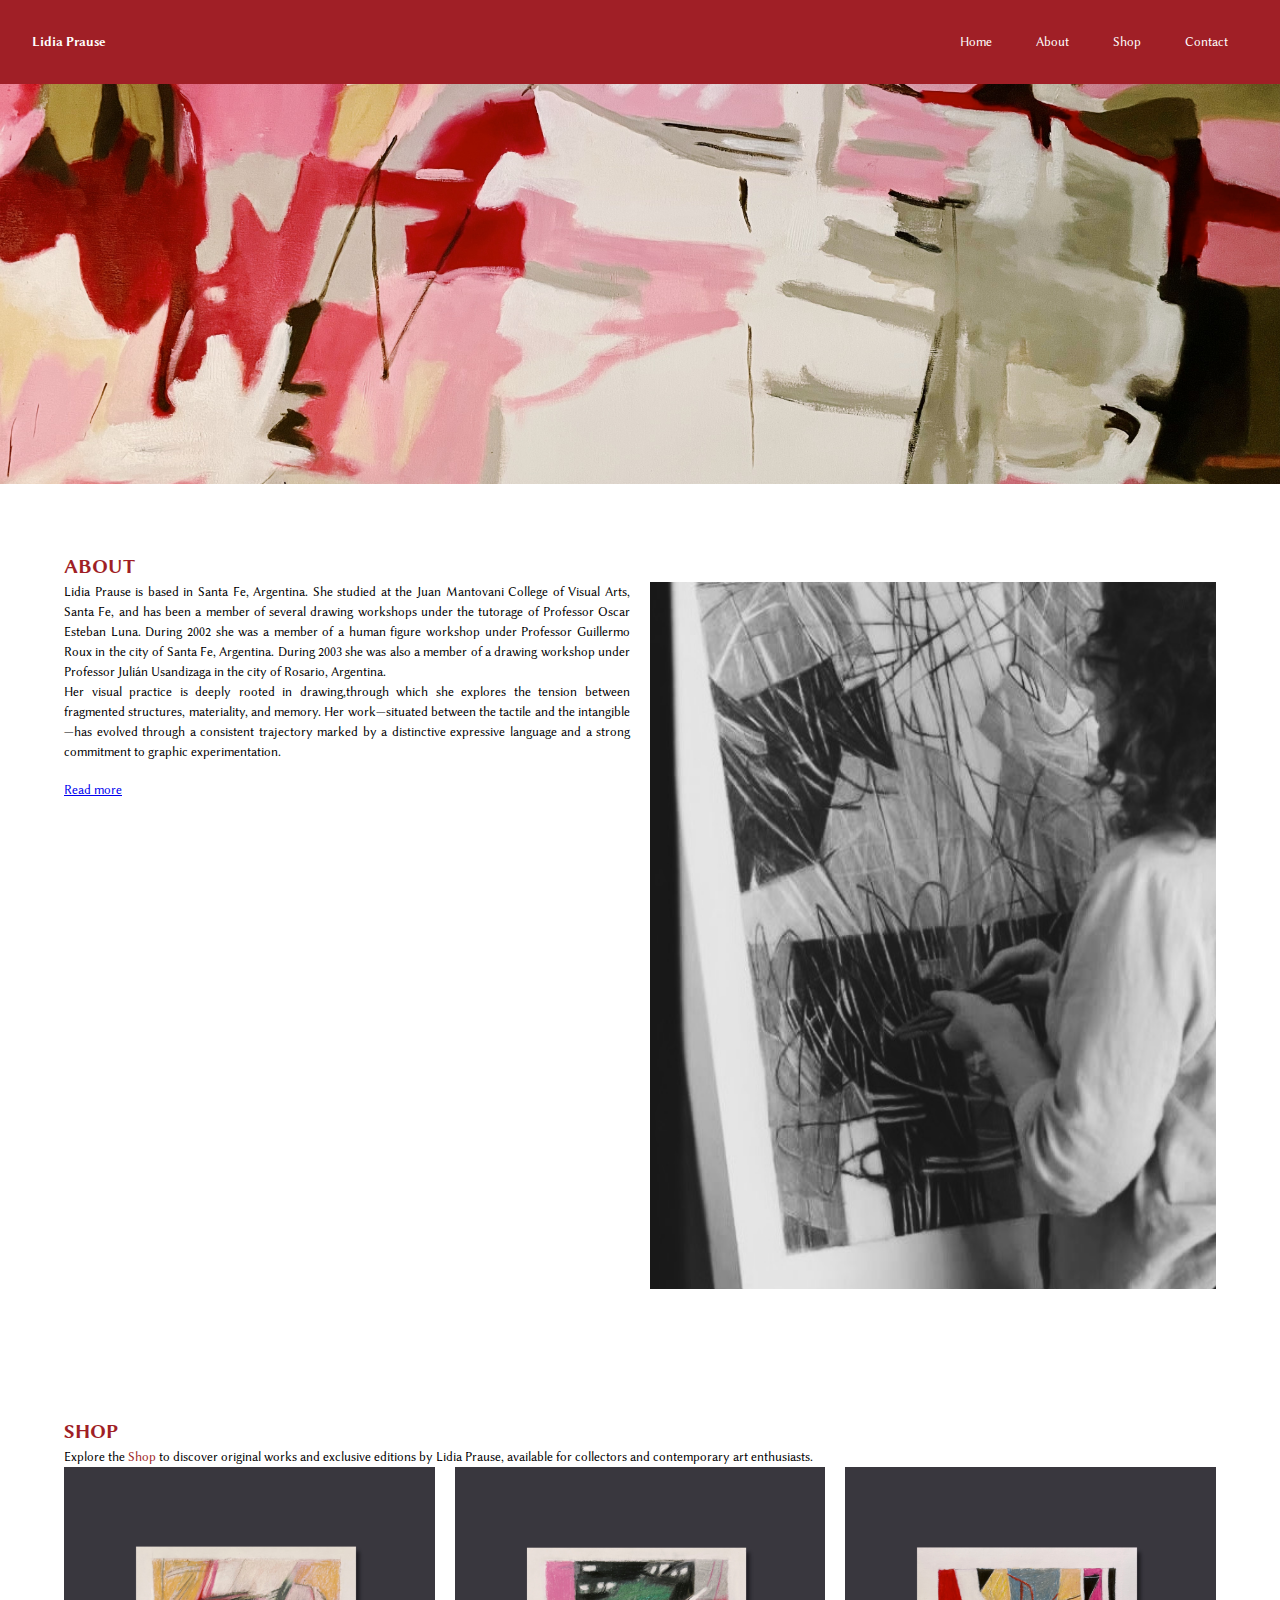
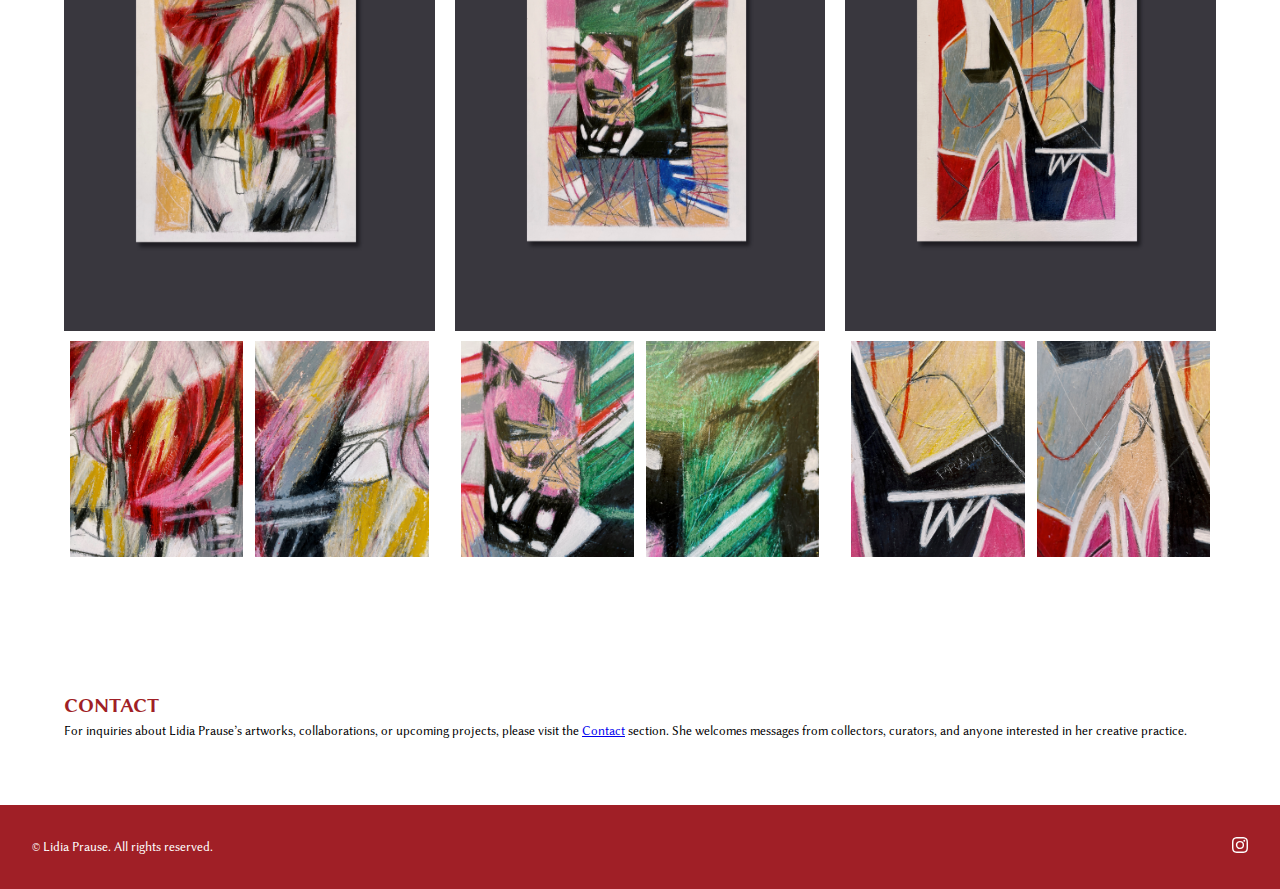
<file: index.html>
<!DOCTYPE html>
<html lang="en">

<head>
    <meta charset="UTF-8">
    <meta name="viewport" content="width=device-width, initial-scale=1.0">
    <title>Lidia Prause</title>
    <link href="https://cdn.jsdelivr.net/npm/bootstrap@5.3.7/dist/css/bootstrap.min.css" rel="stylesheet"
        integrity="sha384-LN+7fdVzj6u52u30Kp6M/trliBMCMKTyK833zpbD+pXdCLuTusPj697FH4R/5mcr" crossorigin="anonymous">
    <link rel="stylesheet" href="./css/index.css">
</head>

<body>
    <header>
        <h1>Lidia Prause</h1>
        <nav>
            <a href="index.html">Home</a>
            <a href="about.html">About</a>
            <a href="shop.html">Shop</a>
            <a href="contact.html">Contact</a>
        </nav>
    </header>
    <main>
        <section class="banner">
            <img src="./images/banner1.JPG" alt="Artwork by Lidia Prause">
        </section>
        <section class="about-section">
            <h2 class="about-title">About</h2>
            <div class="info-container">
                <div class="info-text">
                    <p>Lidia Prause is based in Santa Fe, Argentina. She studied at the Juan Mantovani College of Visual
                        Arts, Santa Fe, and has been a member of several drawing workshops under the tutorage of
                        Professor Oscar Esteban Luna. During 2002 she was a member of a human figure workshop under
                        Professor Guillermo Roux in the city of Santa Fe, Argentina. During 2003 she was also a member
                        of a drawing workshop under Professor Julián Usandizaga in the city of Rosario, Argentina.<br>
                        Her visual practice is deeply rooted in drawing,through which she explores the tension between
                        fragmented structures, materiality, and memory.
                        Her work—situated between the tactile and the intangible—has evolved through a consistent
                        trajectory marked by a
                        distinctive expressive language and a strong commitment to graphic experimentation.</p>
                    <br>
                    <a href="/about.html#statement">
                        <p>Read more</p>
                    </a>
                </div>

                <div class="info-image">
                    <img class="bio-image" src="./images/bio1.jpg" alt="Portrait of Lidia Prause">
                </div>

            </div>

        </section>
        <section class="shop-section">
            <div class="shop-info-container">
                <h2 class="shop-title">Shop</h2>
                <p>Explore the <a href="/shop.html">Shop</a> to discover original works and exclusive editions by Lidia
                Prause, available for collectors and contemporary art
                enthusiasts.</p>
                <div class="gallery">
                    <div class="gallery-item">
                        <img class="main-artwork" id="mainOne" src="./images/obra4.jpg" alt="Full artwork by Lidia Prause">
                        <div class="thumbnails">
                            <img class="mainOneDetails" id="mainOneDetailOne" src="./images/obra4_detalle1.jpg" alt="Detail 1 by Lidia Prause">
                            <img class="mainOneDetails" id="mainOneDetailTwo" src="./images/obra4_detalle2.jpg" alt="Detail 2 by Lidia Prause">
                        </div>
                    </div>
                    <div class="gallery-item">
                        <img class="main-artwork" id="mainTwo" src="./images/obra5.jpg" alt="Full artwork by Lidia Prause">
                        <div class="thumbnails">
                            <img class="mainTwoDetails" id="mainTwoDetailOne" src="./images/obra5_detalle1.jpg" alt="Detail 1 by Lidia Prause">
                            <img class="mainTwoDetails" id="mainTwoDetailTwo" src="./images/obra5_detalle2.jpg" alt="Detail 2 by Lidia Prause">
                        </div>
                    </div>
                    <div class="gallery-item">
                        <img class="main-artwork" id="mainThree" src="./images/obra6.jpg" alt="Full artwork by Lidia Prause">
                        <div class="thumbnails">
                            <img class="mainThreeDetails" id="mainThreeDetailOne" src="./images/obra6_detalle1.jpg" alt="Detail 1 by Lidia Prause">
                            <img class="mainThreeDetails" id="mainThreeDetailTwo" src="./images/obra6_detalle2.jpg" alt="Detail 2 by Lidia Prause">
                        </div>
                    </div>
                </div>
            </div>
        </section>
        <section class="contact-section">
            <h2 class="contact-title">Contact</h2>
            <p>For inquiries about Lidia Prause’s artworks, collaborations, or upcoming projects, please visit the <a
                    href="/contact.html#contact">Contact</a> section. She welcomes messages from collectors, curators,
                and anyone interested in her creative practice.</p>
        </section>
    </main>
    <footer>
        <p> © Lidia Prause. All rights reserved.</p>
        <a href="https://www.instagram.com/lidiaprause/" aria-label="Instagram de Lidia Prause">
            <svg xmlns="http://www.w3.org/2000/svg" fill="currentColor" class="instagram-logo bi bi-instagram"
                viewBox="0 0 16 16">
                <path
                    d="M8 0C5.829 0 5.556.01 4.703.048 3.85.088 3.269.222 2.76.42a3.9 3.9 0 0 0-1.417.923A3.9 3.9 0 0 0 .42 2.76C.222 3.268.087 3.85.048 4.7.01 5.555 0 5.827 0 8.001c0 2.172.01 2.444.048 3.297.04.852.174 1.433.372 1.942.205.526.478.972.923 1.417.444.445.89.719 1.416.923.51.198 1.09.333 1.942.372C5.555 15.99 5.827 16 8 16s2.444-.01 3.298-.048c.851-.04 1.434-.174 1.943-.372a3.9 3.9 0 0 0 1.416-.923c.445-.445.718-.891.923-1.417.197-.509.332-1.09.372-1.942C15.99 10.445 16 10.173 16 8s-.01-2.445-.048-3.299c-.04-.851-.175-1.433-.372-1.941a3.9 3.9 0 0 0-.923-1.417A3.9 3.9 0 0 0 13.24.42c-.51-.198-1.092-.333-1.943-.372C10.443.01 10.172 0 7.998 0zm-.717 1.442h.718c2.136 0 2.389.007 3.232.046.78.035 1.204.166 1.486.275.373.145.64.319.92.599s.453.546.598.92c.11.281.24.705.275 1.485.039.843.047 1.096.047 3.231s-.008 2.389-.047 3.232c-.035.78-.166 1.203-.275 1.485a2.5 2.5 0 0 1-.599.919c-.28.28-.546.453-.92.598-.28.11-.704.24-1.485.276-.843.038-1.096.047-3.232.047s-2.39-.009-3.233-.047c-.78-.036-1.203-.166-1.485-.276a2.5 2.5 0 0 1-.92-.598 2.5 2.5 0 0 1-.6-.92c-.109-.281-.24-.705-.275-1.485-.038-.843-.046-1.096-.046-3.233s.008-2.388.046-3.231c.036-.78.166-1.204.276-1.486.145-.373.319-.64.599-.92s.546-.453.92-.598c.282-.11.705-.24 1.485-.276.738-.034 1.024-.044 2.515-.045zm4.988 1.328a.96.96 0 1 0 0 1.92.96.96 0 0 0 0-1.92m-4.27 1.122a4.109 4.109 0 1 0 0 8.217 4.109 4.109 0 0 0 0-8.217m0 1.441a2.667 2.667 0 1 1 0 5.334 2.667 2.667 0 0 1 0-5.334" />
            </svg>
        </a>
    </footer>
    <script src="./index.js"></script>
</body>

</html>
</file>
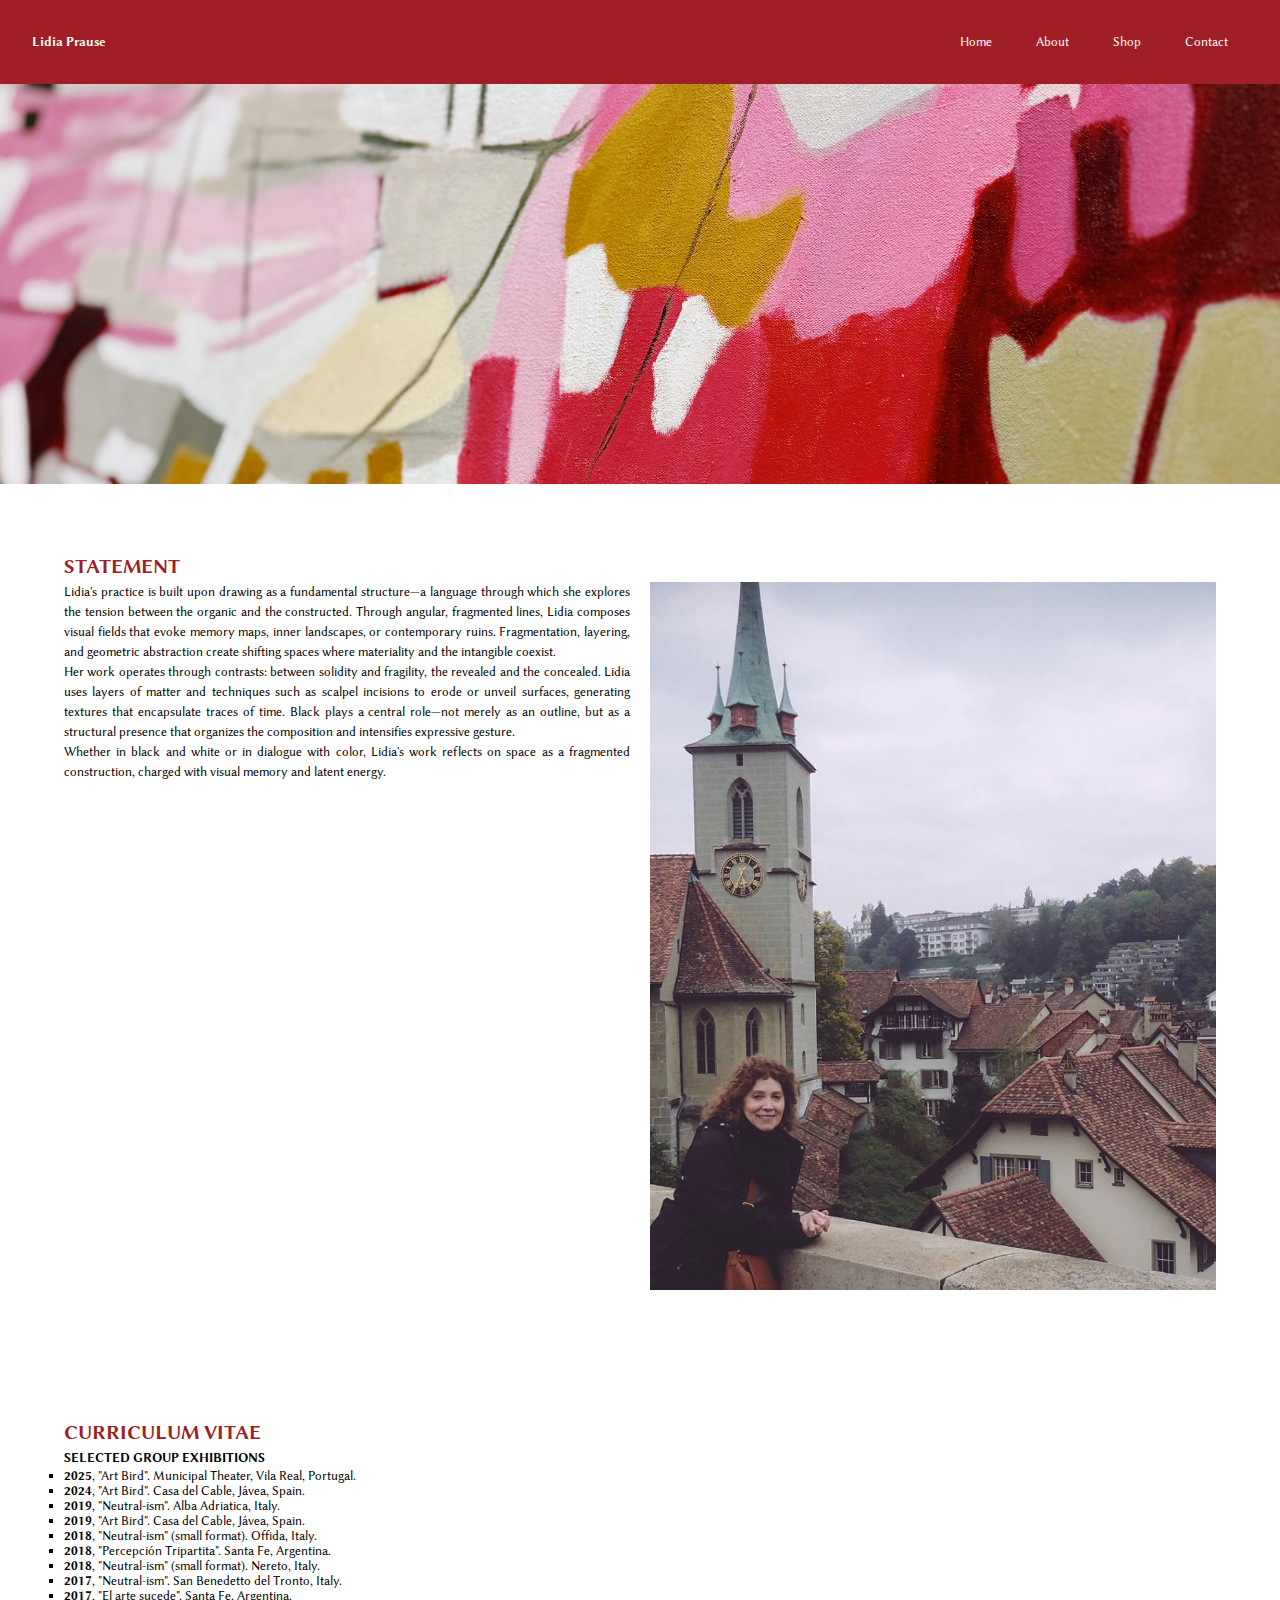
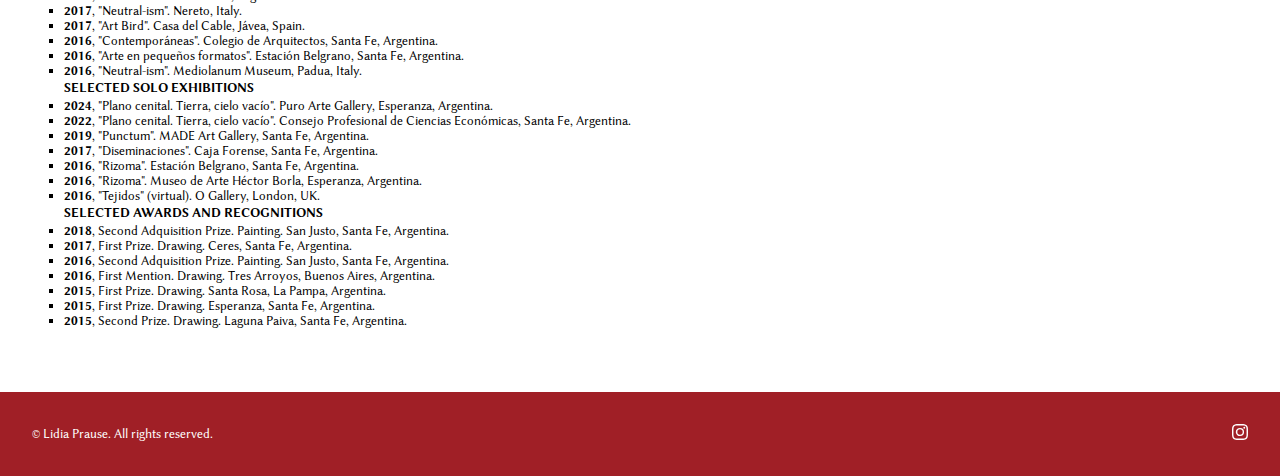
<file: about.html>
<!DOCTYPE html>
<html lang="en">

<head>
    <meta charset="UTF-8">
    <meta name="viewport" content="width=device-width, initial-scale=1.0">
    <title>About</title>
    <link href="https://cdn.jsdelivr.net/npm/bootstrap@5.3.7/dist/css/bootstrap.min.css" rel="stylesheet"
        integrity="sha384-LN+7fdVzj6u52u30Kp6M/trliBMCMKTyK833zpbD+pXdCLuTusPj697FH4R/5mcr" crossorigin="anonymous">
    <link rel="stylesheet" href="./css/index.css">
</head>

<body>
    <header>
        <h1>Lidia Prause</h1>
        <nav>
            <a href="index.html">Home</a>
            <a href="about.html">About</a>
            <a href="shop.html">Shop</a>
            <a href="contact.html">Contact</a>
        </nav>
    </header>
    <main>
        <section class="banner">
            <img src="./images/banner2.JPG" alt="Artwork by Lidia Prause">
        </section>
        <section id="statement" class="statement">
            <h2 class="statement-title">Statement</h2>
            <div class="info-container">
                <div class="info-text">
                    <p class="statement">Lidia's practice is built upon drawing as a fundamental structure—a language
                        through
                        which she explores
                        the tension between the organic and the constructed. Through angular, fragmented lines, Lidia
                        composes
                        visual fields that evoke memory maps, inner landscapes, or contemporary ruins. Fragmentation,
                        layering,
                        and geometric abstraction create shifting spaces where materiality and the intangible
                        coexist.<br>
                        Her work operates through contrasts: between solidity and fragility, the revealed and the
                        concealed.
                        Lidia uses layers of matter and techniques such as scalpel incisions to erode or unveil
                        surfaces, generating textures that encapsulate traces of time. Black plays a central role—not
                        merely
                        as
                        an outline, but as a structural presence that organizes the composition and intensifies
                        expressive
                        gesture.<br>
                        Whether in black and white or in dialogue with color, Lidia's work reflects on space
                        as a fragmented construction, charged with visual memory and latent energy.</p>
                </div>
                <div class="info-image">
                    <img class="bio-image" src="./images/bio2.jpg" alt="Portrait of Lidia Prause">
                </div>
            </div>
        </section>
        <section class="cv">
            <h2 class="cv-title">Curriculum Vitae</h2>
            <div class="cv-group">
                <h3 class="cv-subtitle">Selected group exhibitions</h3>
                <ul>
                    <li><b>2025</b>, "Art Bird". Municipal Theater, Vila Real, Portugal.</li>
                    <li><b>2024</b>, "Art Bird". Casa del Cable, Jávea, Spain.</li>
                    <li><b>2019</b>, "Neutral-ism". Alba Adriatica, Italy.</li>
                    <li><b>2019</b>, "Art Bird". Casa del Cable, Jávea, Spain.</li>
                    <li><b>2018</b>, "Neutral-ism" (small format). Offida, Italy.</li>
                    <li><b>2018</b>, "Percepción Tripartita". Santa Fe, Argentina.</li>
                    <li><b>2018</b>, "Neutral-ism" (small format). Nereto, Italy.</li>
                    <li><b>2017</b>, "Neutral-ism". San Benedetto del Tronto, Italy.</li>
                    <li><b>2017</b>, "El arte sucede". Santa Fe, Argentina.</li>
                    <li><b>2017</b>, "Neutral-ism". Nereto, Italy.</li>
                    <li><b>2017</b>, "Art Bird". Casa del Cable, Jávea, Spain.</li>
                    <li><b>2016</b>, "Contemporáneas". Colegio de Arquitectos, Santa Fe, Argentina.</li>
                    <li><b>2016</b>, "Arte en pequeños formatos". Estación Belgrano, Santa Fe, Argentina.</li>
                    <li><b>2016</b>, "Neutral-ism". Mediolanum Museum, Padua, Italy.</li>
                </ul>
            </div>
            <div class="cv-solo">
                <h3 class="cv-subtitle">Selected solo exhibitions</h3>
                <ul>
                    <li><b>2024</b>, "Plano cenital. Tierra, cielo vacío". Puro Arte Gallery, Esperanza, Argentina.</li>
                    <li><b>2022</b>, "Plano cenital. Tierra, cielo vacío". Consejo Profesional de Ciencias Económicas,
                        Santa Fe, Argentina.</li>
                    <li><b>2019</b>, "Punctum". MADE Art Gallery, Santa Fe, Argentina.</li>
                    <li><b>2017</b>, "Diseminaciones". Caja Forense, Santa Fe, Argentina.</li>
                    <li><b>2016</b>, "Rizoma". Estación Belgrano, Santa Fe, Argentina.</li>
                    <li><b>2016</b>, "Rizoma". Museo de Arte Héctor Borla, Esperanza, Argentina.</li>
                    <li><b>2016</b>, "Tejidos" (virtual). O Gallery, London, UK.</li>
                </ul>
            </div>
            <div class="cv-awards">
                <h3 class="cv-subtitle">Selected awards and recognitions</h3>
                <ul>
                    <li><b>2018</b>, Second Adquisition Prize. Painting. San Justo, Santa Fe, Argentina.</li>
                    <li><b>2017</b>, First Prize. Drawing. Ceres, Santa Fe, Argentina.</li>
                    <li><b>2016</b>, Second Adquisition Prize. Painting. San Justo, Santa Fe, Argentina.</li>
                    <li><b>2016</b>, First Mention. Drawing. Tres Arroyos, Buenos Aires, Argentina.</li>
                    <li><b>2015</b>, First Prize. Drawing. Santa Rosa, La Pampa, Argentina.</li>
                    <li><b>2015</b>, First Prize. Drawing. Esperanza, Santa Fe, Argentina.</li>
                    <li><b>2015</b>, Second Prize. Drawing. Laguna Paiva, Santa Fe, Argentina.</li>
                </ul>
            </div>
        </section>
    </main>
    <footer>
        <p> © Lidia Prause. All rights reserved.</p>
        <a href="https://www.instagram.com/lidiaprause/" aria-label="Instagram de Lidia Prause">
            <svg xmlns="http://www.w3.org/2000/svg" fill="currentColor" class="instagram-logo bi bi-instagram"
                viewBox="0 0 16 16">
                <path
                    d="M8 0C5.829 0 5.556.01 4.703.048 3.85.088 3.269.222 2.76.42a3.9 3.9 0 0 0-1.417.923A3.9 3.9 0 0 0 .42 2.76C.222 3.268.087 3.85.048 4.7.01 5.555 0 5.827 0 8.001c0 2.172.01 2.444.048 3.297.04.852.174 1.433.372 1.942.205.526.478.972.923 1.417.444.445.89.719 1.416.923.51.198 1.09.333 1.942.372C5.555 15.99 5.827 16 8 16s2.444-.01 3.298-.048c.851-.04 1.434-.174 1.943-.372a3.9 3.9 0 0 0 1.416-.923c.445-.445.718-.891.923-1.417.197-.509.332-1.09.372-1.942C15.99 10.445 16 10.173 16 8s-.01-2.445-.048-3.299c-.04-.851-.175-1.433-.372-1.941a3.9 3.9 0 0 0-.923-1.417A3.9 3.9 0 0 0 13.24.42c-.51-.198-1.092-.333-1.943-.372C10.443.01 10.172 0 7.998 0zm-.717 1.442h.718c2.136 0 2.389.007 3.232.046.78.035 1.204.166 1.486.275.373.145.64.319.92.599s.453.546.598.92c.11.281.24.705.275 1.485.039.843.047 1.096.047 3.231s-.008 2.389-.047 3.232c-.035.78-.166 1.203-.275 1.485a2.5 2.5 0 0 1-.599.919c-.28.28-.546.453-.92.598-.28.11-.704.24-1.485.276-.843.038-1.096.047-3.232.047s-2.39-.009-3.233-.047c-.78-.036-1.203-.166-1.485-.276a2.5 2.5 0 0 1-.92-.598 2.5 2.5 0 0 1-.6-.92c-.109-.281-.24-.705-.275-1.485-.038-.843-.046-1.096-.046-3.233s.008-2.388.046-3.231c.036-.78.166-1.204.276-1.486.145-.373.319-.64.599-.92s.546-.453.92-.598c.282-.11.705-.24 1.485-.276.738-.034 1.024-.044 2.515-.045zm4.988 1.328a.96.96 0 1 0 0 1.92.96.96 0 0 0 0-1.92m-4.27 1.122a4.109 4.109 0 1 0 0 8.217 4.109 4.109 0 0 0 0-8.217m0 1.441a2.667 2.667 0 1 1 0 5.334 2.667 2.667 0 0 1 0-5.334" />
            </svg>
        </a>
    </footer>
</body>

</html>
</file>
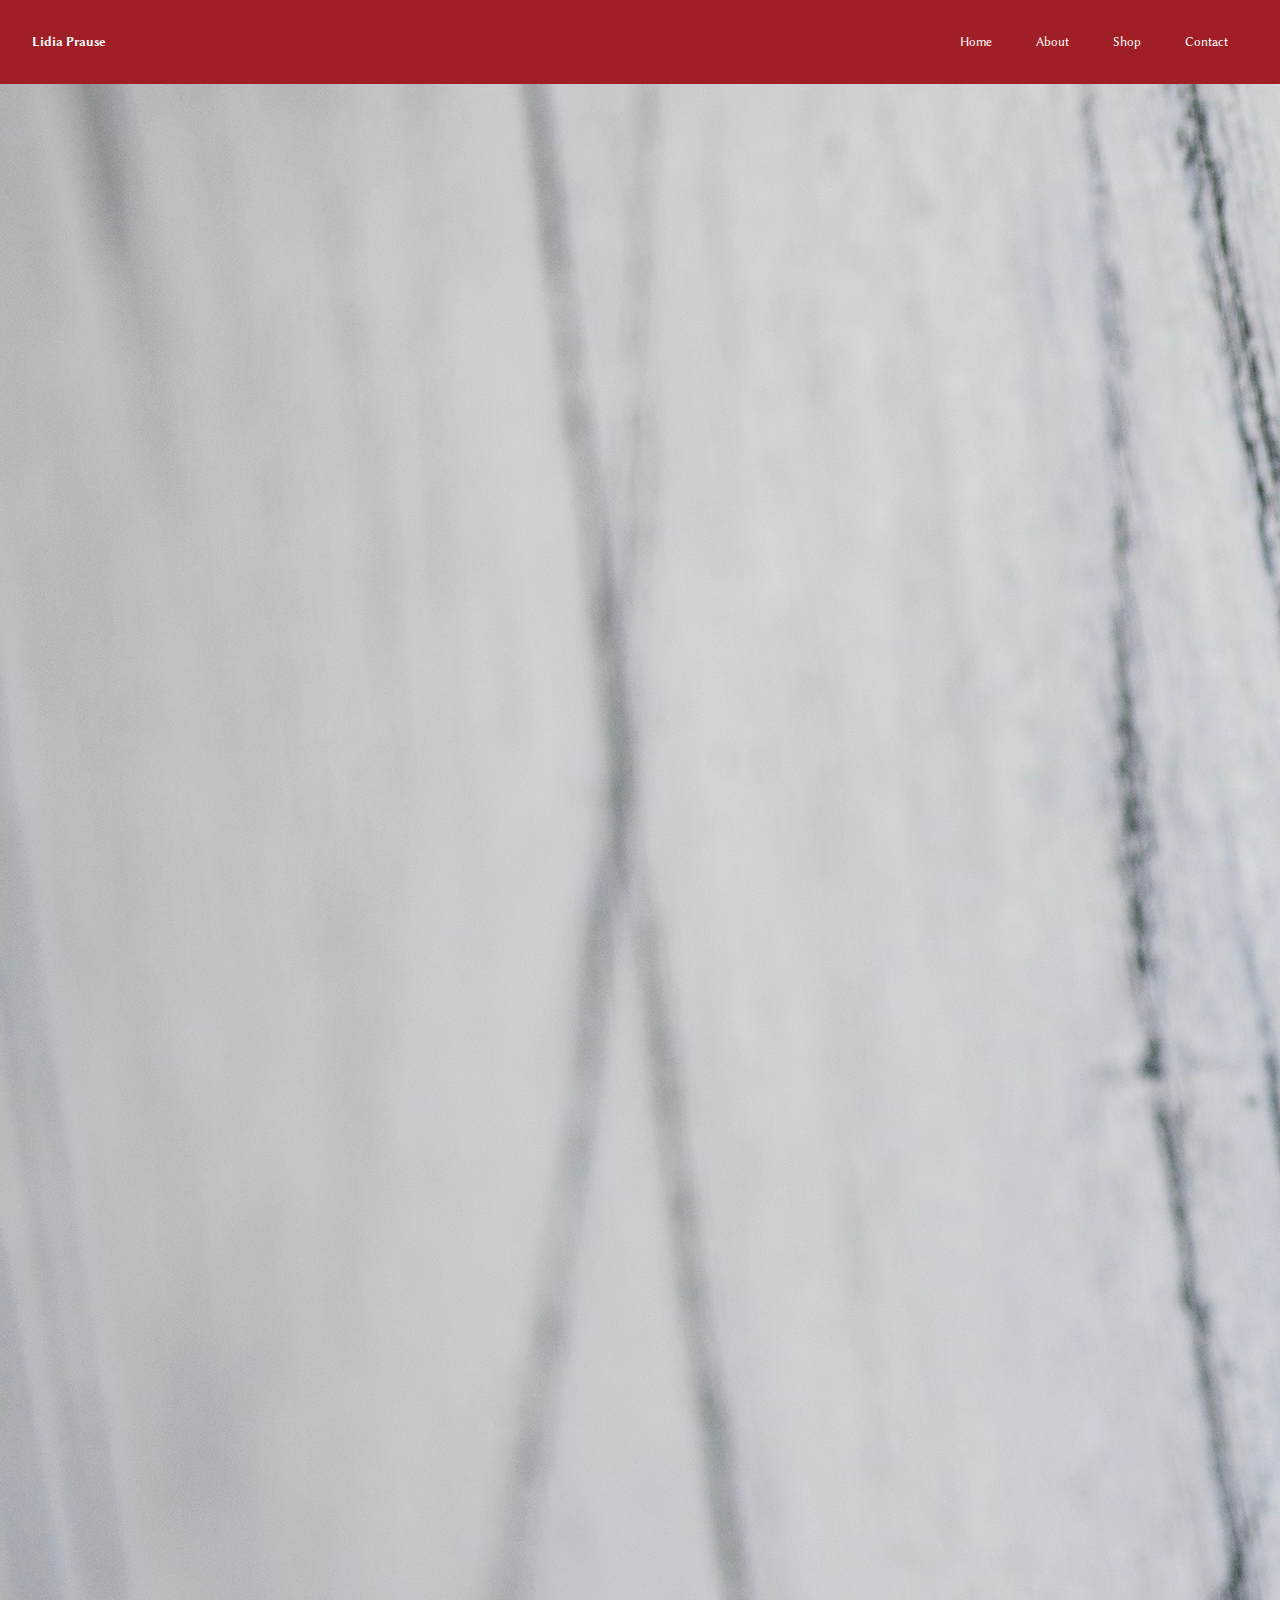
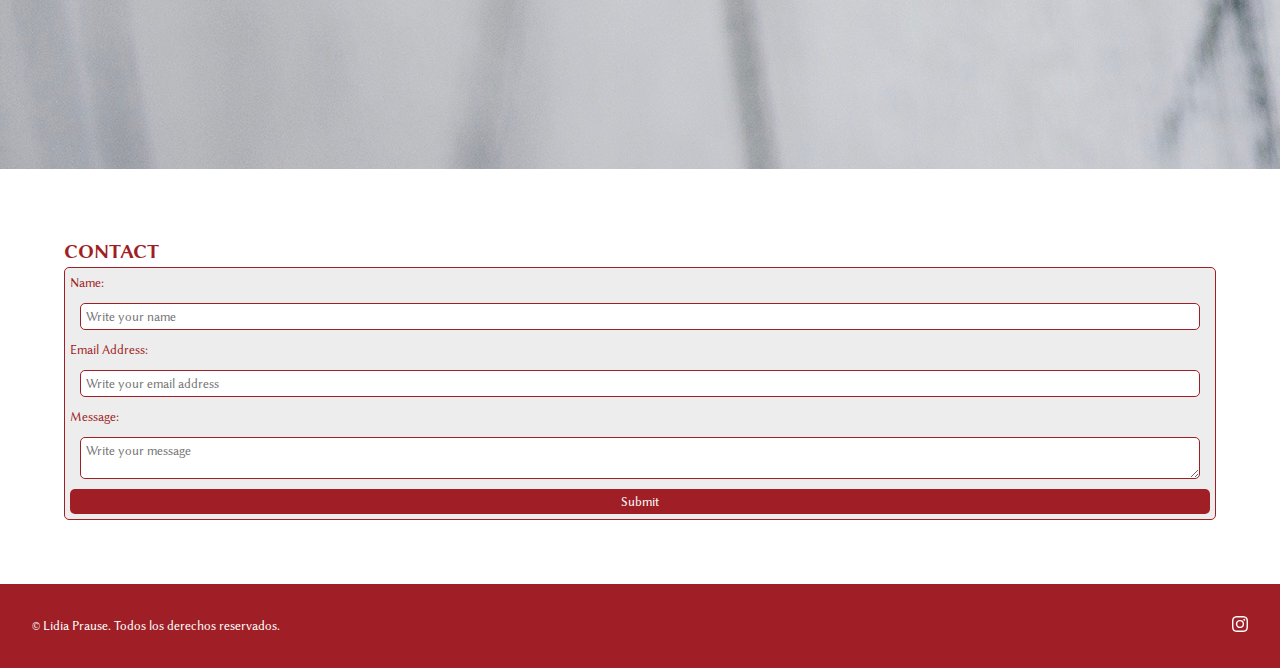
<file: contact.html>
<!DOCTYPE html>
<html lang="en">

<head>
    <meta charset="UTF-8">
    <meta name="viewport" content="width=device-width, initial-scale=1.0">
    <title>Contact</title>
    <link href="https://cdn.jsdelivr.net/npm/bootstrap@5.3.7/dist/css/bootstrap.min.css" rel="stylesheet"
        integrity="sha384-LN+7fdVzj6u52u30Kp6M/trliBMCMKTyK833zpbD+pXdCLuTusPj697FH4R/5mcr" crossorigin="anonymous">
    <link rel="stylesheet" href="/css/index.css">
</head>

<body>
    <header>
        <h1>Lidia Prause</h1>
        <nav>
            <a href="index.html">Home</a>
            <a href="about.html">About</a>
            <a href="shop.html">Shop</a>
            <a href="contact.html">Contact</a>
        </nav>
    </header>
    <main>
        <aside>
            <img src="/images/banner4.jpg">
        </aside>
        <section id="contact" class="contact">
            <h2 class="contact-title">Contact</h2>
            <form class="contact-form">
                <label for="nombre">Name:</label>
                <input id="nombre" type="text" placeholder="Write your name" required>
                <label for="email">Email Address:</label>
                <input id="email" type="email" placeholder="Write your email address" required>
                <label for="mensaje">Message:</label>
                <textarea id="mensaje" placeholder="Write your message" required></textarea>
                <button type="submit" aria-label="Send contact form">Submit</button>
            </form>
        </section>
    </main>
    <footer>
        <p> © Lidia Prause. Todos los derechos reservados.</p>
        <a href="https://www.instagram.com/lidiaprause/">
            <svg xmlns="http://www.w3.org/2000/svg" fill="currentColor" class="instagram-logo bi bi-instagram"
                viewBox="0 0 16 16">
                <path
                    d="M8 0C5.829 0 5.556.01 4.703.048 3.85.088 3.269.222 2.76.42a3.9 3.9 0 0 0-1.417.923A3.9 3.9 0 0 0 .42 2.76C.222 3.268.087 3.85.048 4.7.01 5.555 0 5.827 0 8.001c0 2.172.01 2.444.048 3.297.04.852.174 1.433.372 1.942.205.526.478.972.923 1.417.444.445.89.719 1.416.923.51.198 1.09.333 1.942.372C5.555 15.99 5.827 16 8 16s2.444-.01 3.298-.048c.851-.04 1.434-.174 1.943-.372a3.9 3.9 0 0 0 1.416-.923c.445-.445.718-.891.923-1.417.197-.509.332-1.09.372-1.942C15.99 10.445 16 10.173 16 8s-.01-2.445-.048-3.299c-.04-.851-.175-1.433-.372-1.941a3.9 3.9 0 0 0-.923-1.417A3.9 3.9 0 0 0 13.24.42c-.51-.198-1.092-.333-1.943-.372C10.443.01 10.172 0 7.998 0zm-.717 1.442h.718c2.136 0 2.389.007 3.232.046.78.035 1.204.166 1.486.275.373.145.64.319.92.599s.453.546.598.92c.11.281.24.705.275 1.485.039.843.047 1.096.047 3.231s-.008 2.389-.047 3.232c-.035.78-.166 1.203-.275 1.485a2.5 2.5 0 0 1-.599.919c-.28.28-.546.453-.92.598-.28.11-.704.24-1.485.276-.843.038-1.096.047-3.232.047s-2.39-.009-3.233-.047c-.78-.036-1.203-.166-1.485-.276a2.5 2.5 0 0 1-.92-.598 2.5 2.5 0 0 1-.6-.92c-.109-.281-.24-.705-.275-1.485-.038-.843-.046-1.096-.046-3.233s.008-2.388.046-3.231c.036-.78.166-1.204.276-1.486.145-.373.319-.64.599-.92s.546-.453.92-.598c.282-.11.705-.24 1.485-.276.738-.034 1.024-.044 2.515-.045zm4.988 1.328a.96.96 0 1 0 0 1.92.96.96 0 0 0 0-1.92m-4.27 1.122a4.109 4.109 0 1 0 0 8.217 4.109 4.109 0 0 0 0-8.217m0 1.441a2.667 2.667 0 1 1 0 5.334 2.667 2.667 0 0 1 0-5.334" />
            </svg>
        </a>
    </footer>
</body>

</html>
</file>
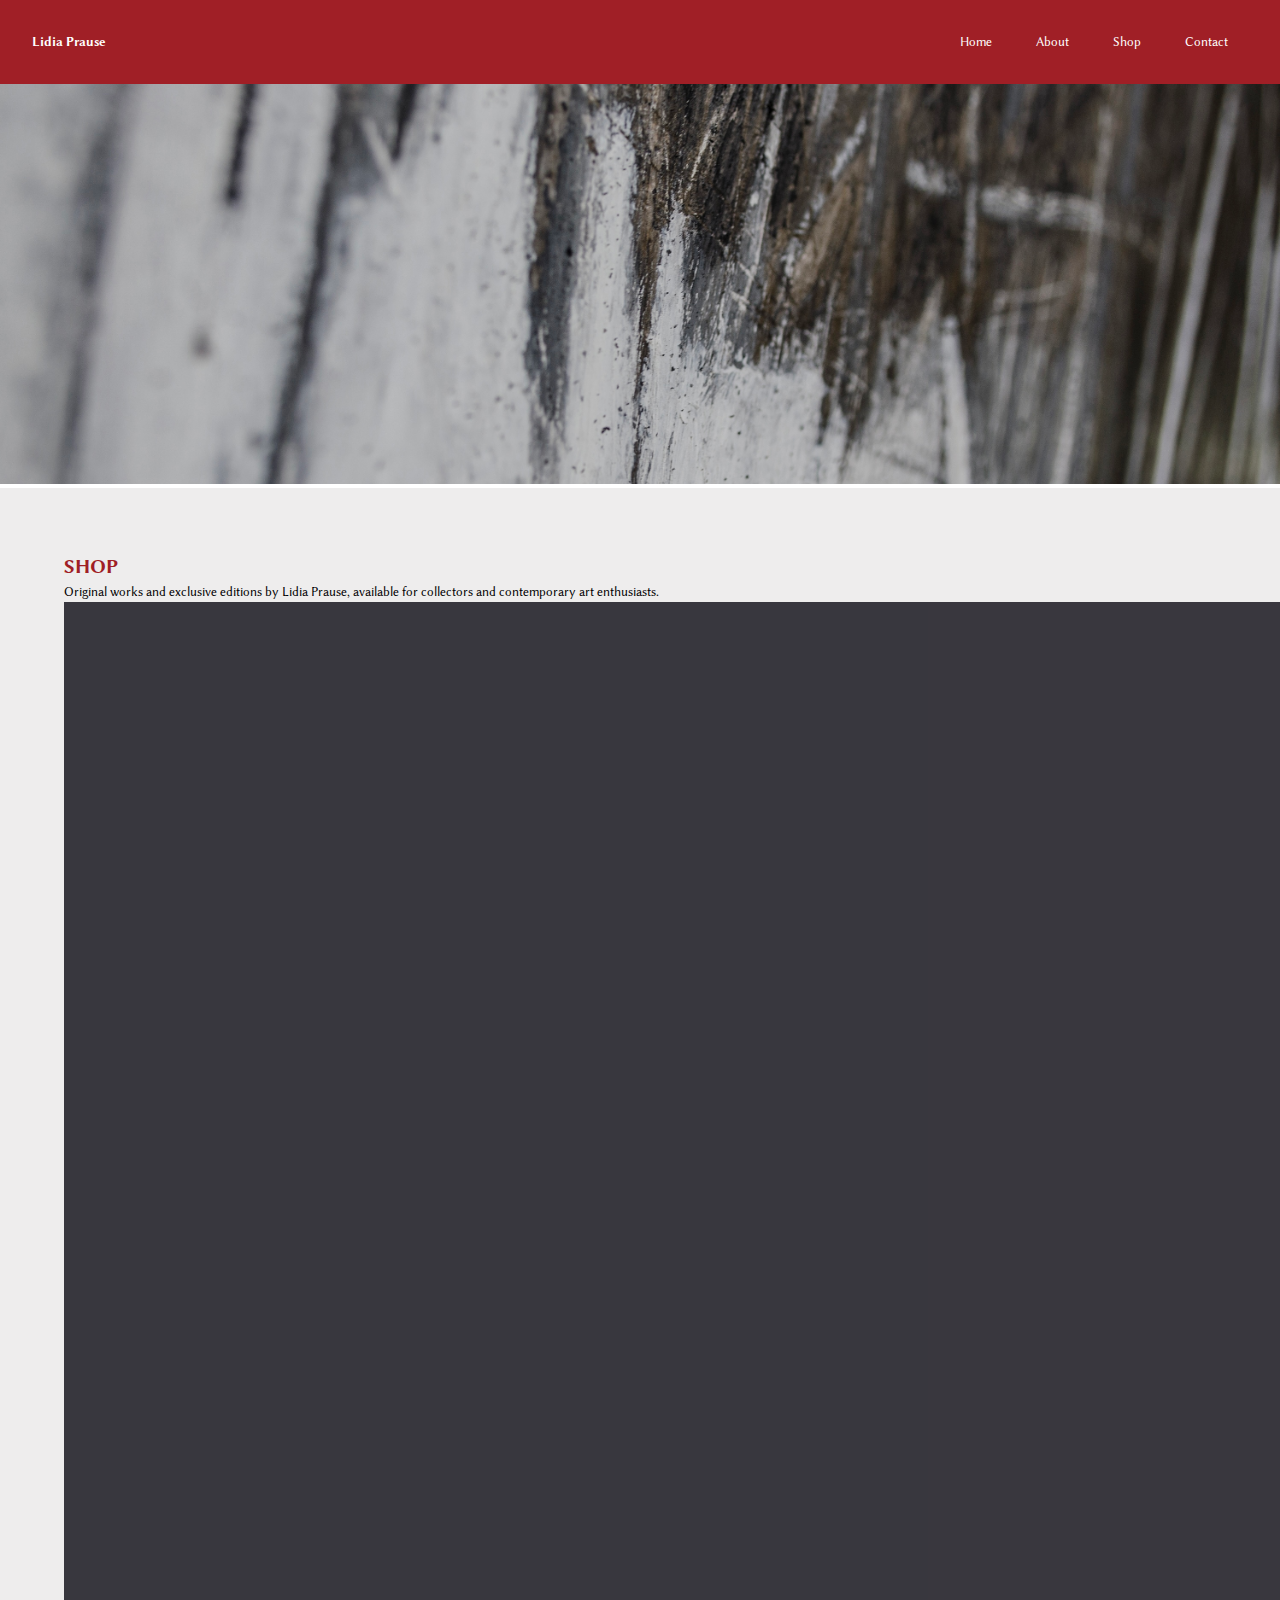
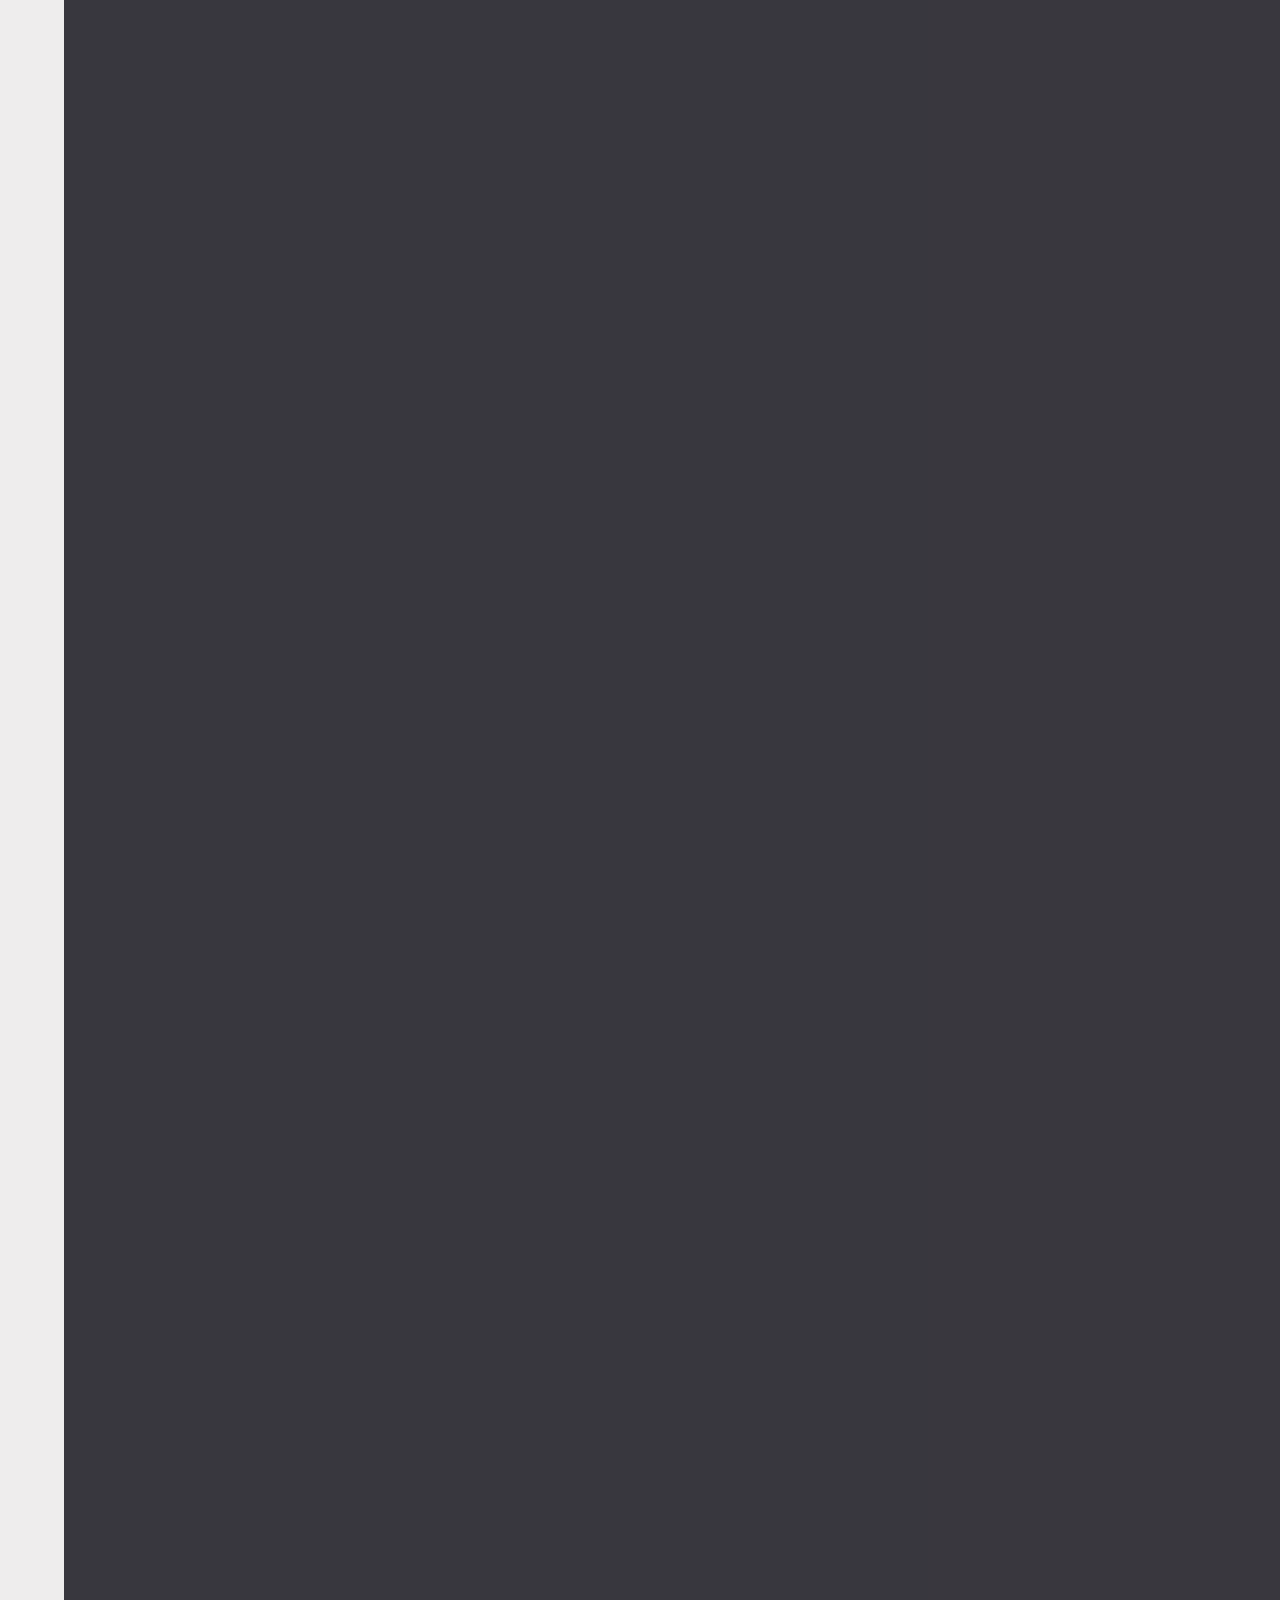
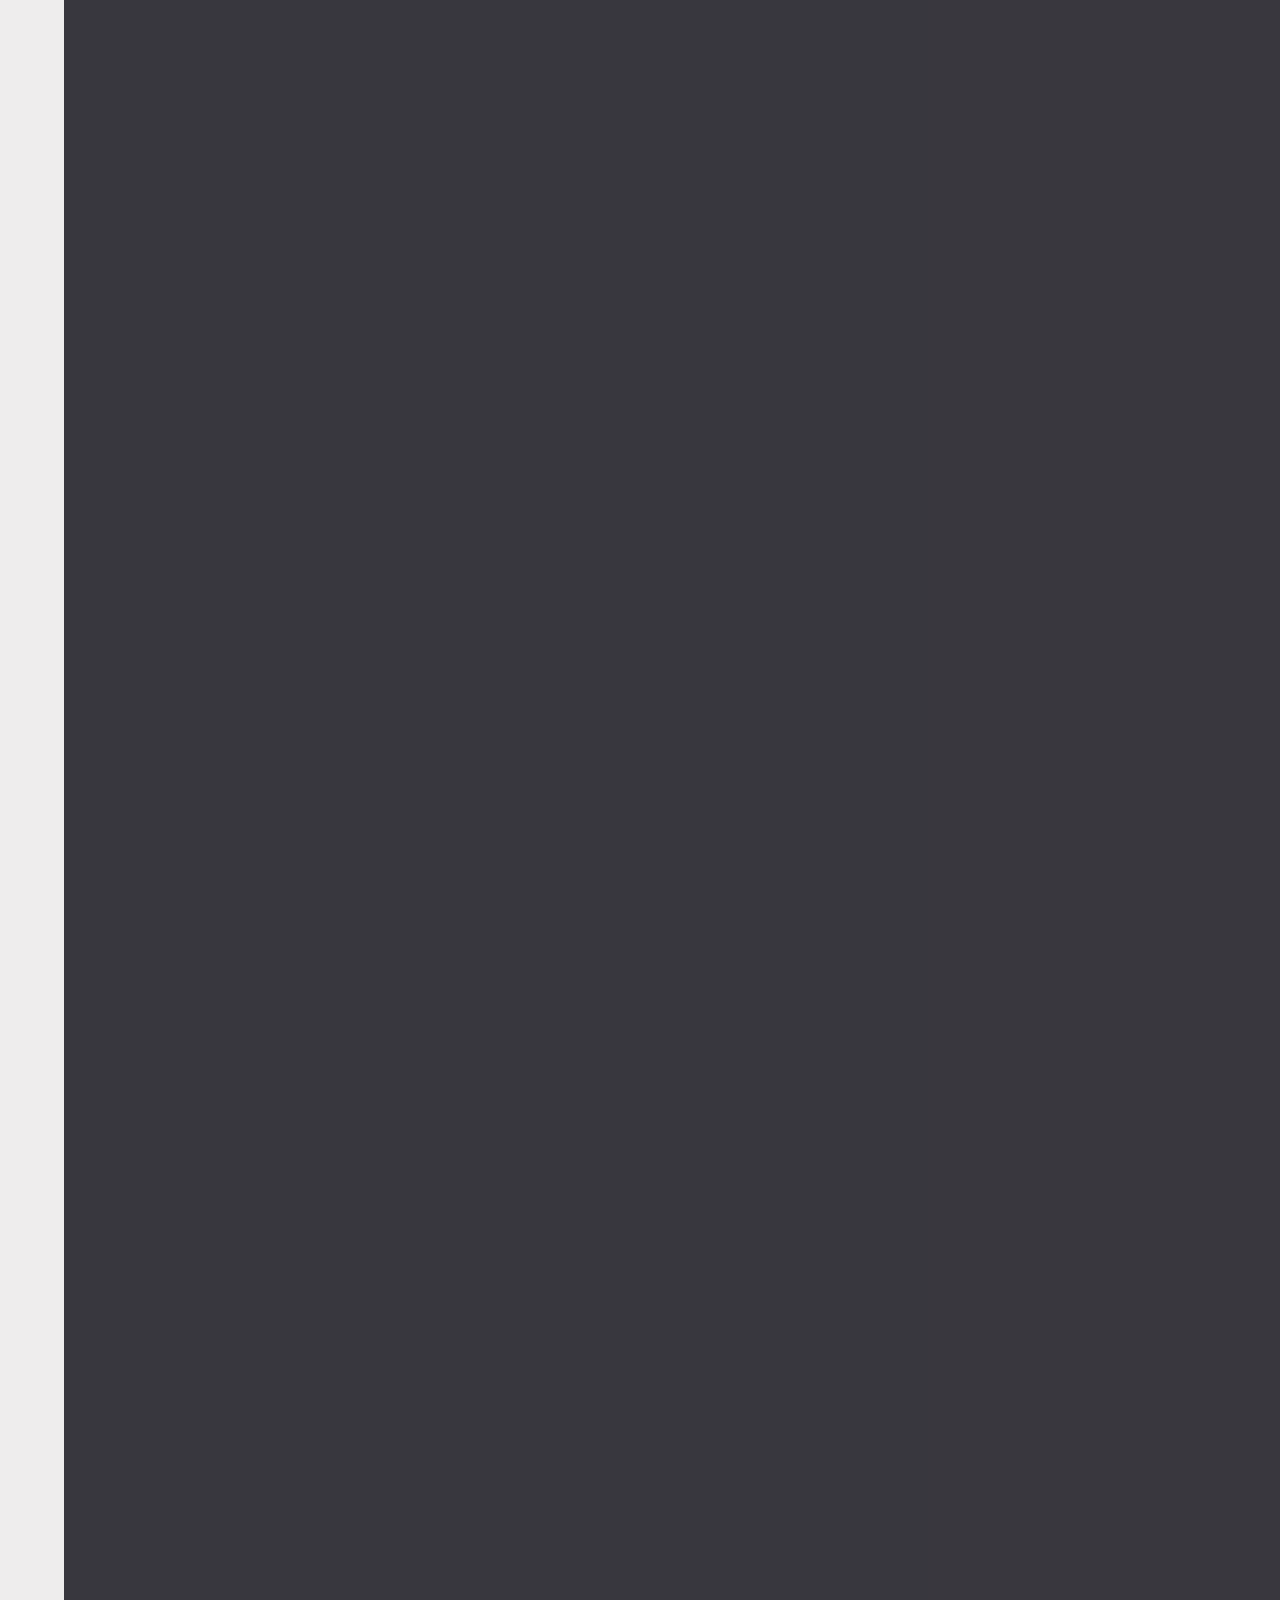
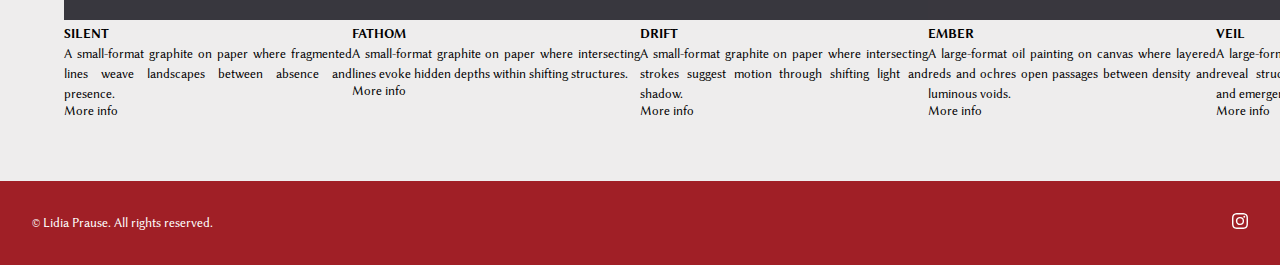
<file: shop.html>
<!DOCTYPE html>
<html lang="en">

<head>
    <meta charset="UTF-8">
    <meta name="viewport" content="width=device-width, initial-scale=1.0">
    <title>Shop</title>
    <link href="https://cdn.jsdelivr.net/npm/bootstrap@5.3.7/dist/css/bootstrap.min.css" rel="stylesheet"
        integrity="sha384-LN+7fdVzj6u52u30Kp6M/trliBMCMKTyK833zpbD+pXdCLuTusPj697FH4R/5mcr" crossorigin="anonymous">
    <link rel="stylesheet" href="./css/index.css">
</head>

<body>
    <header>
        <h1>Lidia Prause</h1>
        <nav>
            <a href="index.html">Home</a>
            <a href="about.html">About</a>
            <a href="shop.html">Shop</a>
            <a href="contact.html">Contact</a>
        </nav>
    </header>
    <main>
        <section class="banner">
            <img src="./images/banner3.jpg" alt="Artwork by Lidia Prause">
        </section>
        <section class="shop">
            <div class="shop-info-container">
                <h2 class="shop-title">Shop</h2>
                <p>Original works and exclusive editions by Lidia Prause, available for collectors and contemporary art
                    enthusiasts.</p>
            </div>
            <section class="shop-cards">
                <div class="card">
                    <img src="./images/obra1.jpg" class="card-img-top" alt="Artwork by Lidia Prause">
                    <div class="card-body">
                        <h3 class="card-title">Silent</h3>
                        <p class="card-text">A small-format graphite on paper where fragmented lines weave landscapes
                            between absence and presence.</p>
                        <a class="btn btn-primary">
                            <p id="Silent">More info</p>
                        </a>
                    </div>
                </div>
                <div class="card">
                    <img src="./images/obra2.jpg" class="card-img-top" alt="Artwork by Lidia Prause">
                    <div class="card-body">
                        <h3 class="card-title" id="fathom">Fathom</h3>
                        <p class="card-text">A small-format graphite on paper where intersecting lines evoke
                            hidden depths within shifting structures.</p>
                        <a class="btn btn-primary">
                            <p id="Fathom">More info</p>
                        </a>
                    </div>
                </div>
                <div class="card">
                    <img src="./images/obra3.jpg" class="card-img-top" alt="Artwork by Lidia Prause">
                    <div class="card-body">
                        <h3 class="card-title" id="drift">Drift</h3>
                        <p class="card-text">A small-format graphite on paper where intersecting strokes suggest motion
                            through shifting light and shadow.</p>
                        <a class="btn btn-primary">
                            <p id="Drift">More info</p>
                        </a>
                    </div>
                </div>
                <div class="card">
                    <img src="./images/obra7.jpg" class="card-img-top" alt="Artwork by Lidia Prause">
                    <div class="card-body">
                        <h3 class="card-title" id="ember">Ember</h3>
                        <p class="card-text">A large-format oil painting on canvas where layered reds and ochres open passages between density and luminous voids.</p>
                        <a class="btn btn-primary">
                            <p id="Ember">More info</p>
                        </a>
                    </div>
                </div>
                <div class="card">
                    <img src="./images/obra8.jpg" class="card-img-top" alt="Artwork by Lidia Prause">
                    <div class="card-body">
                        <h3 class="card-title" id="veil">Veil</h3>
                        <p class="card-text">A large-format graphite on wood where incised lines reveal structures suspended between concealment and emergence.</p>
                        <a class="btn btn-primary">
                            <p id="Veil">More info</p>
                        </a>
                    </div>
                </div>
            </section>
    </main>
    <footer>
        <p> © Lidia Prause. All rights reserved.</p>
        <a href="https://www.instagram.com/lidiaprause/" aria-label="Instagram de Lidia Prause">
            <svg xmlns="http://www.w3.org/2000/svg" fill="currentColor" class="instagram-logo bi bi-instagram"
                viewBox="0 0 16 16">
                <path
                    d="M8 0C5.829 0 5.556.01 4.703.048 3.85.088 3.269.222 2.76.42a3.9 3.9 0 0 0-1.417.923A3.9 3.9 0 0 0 .42 2.76C.222 3.268.087 3.85.048 4.7.01 5.555 0 5.827 0 8.001c0 2.172.01 2.444.048 3.297.04.852.174 1.433.372 1.942.205.526.478.972.923 1.417.444.445.89.719 1.416.923.51.198 1.09.333 1.942.372C5.555 15.99 5.827 16 8 16s2.444-.01 3.298-.048c.851-.04 1.434-.174 1.943-.372a3.9 3.9 0 0 0 1.416-.923c.445-.445.718-.891.923-1.417.197-.509.332-1.09.372-1.942C15.99 10.445 16 10.173 16 8s-.01-2.445-.048-3.299c-.04-.851-.175-1.433-.372-1.941a3.9 3.9 0 0 0-.923-1.417A3.9 3.9 0 0 0 13.24.42c-.51-.198-1.092-.333-1.943-.372C10.443.01 10.172 0 7.998 0zm-.717 1.442h.718c2.136 0 2.389.007 3.232.046.78.035 1.204.166 1.486.275.373.145.64.319.92.599s.453.546.598.92c.11.281.24.705.275 1.485.039.843.047 1.096.047 3.231s-.008 2.389-.047 3.232c-.035.78-.166 1.203-.275 1.485a2.5 2.5 0 0 1-.599.919c-.28.28-.546.453-.92.598-.28.11-.704.24-1.485.276-.843.038-1.096.047-3.232.047s-2.39-.009-3.233-.047c-.78-.036-1.203-.166-1.485-.276a2.5 2.5 0 0 1-.92-.598 2.5 2.5 0 0 1-.6-.92c-.109-.281-.24-.705-.275-1.485-.038-.843-.046-1.096-.046-3.233s.008-2.388.046-3.231c.036-.78.166-1.204.276-1.486.145-.373.319-.64.599-.92s.546-.453.92-.598c.282-.11.705-.24 1.485-.276.738-.034 1.024-.044 2.515-.045zm4.988 1.328a.96.96 0 1 0 0 1.92.96.96 0 0 0 0-1.92m-4.27 1.122a4.109 4.109 0 1 0 0 8.217 4.109 4.109 0 0 0 0-8.217m0 1.441a2.667 2.667 0 1 1 0 5.334 2.667 2.667 0 0 1 0-5.334" />
            </svg>
        </a>
    </footer>
    <script src="./shop.js"></script>
</body>

</html>
</file>
<file: css/index.css>
@import url('https://fonts.googleapis.com/css2?family=Libertinus+Sans:ital,wght@0,400;0,700;1,400&display=swap');

/* INDEX CSS */
/* ESTILOS GENERALES */

* {
    margin: 0;
    padding: 0;
    box-sizing: border-box;
    font-family: 'Libertinus Sans', Arial, Helvetica, sans-serif;
}

header {
    background-color: #A01F26;
    padding: 2.5%;
    display: flex;
    justify-content: space-between;
    gap: 50px;
}

h1 {
    color: #FFFFFF;
    font-size: 10pt;
    line-height: 1.5;
}

h2 {
    font-size: 15pt;
    color: #A01F26;
    line-height: 1.5;
    text-transform: uppercase;
}

h3 {
    font-size: 10pt;
    color: #000000;
    line-height: 1.5;
    text-transform: uppercase;
}

p {
    font-size: 10pt;
    text-align: justify;
    line-height: 1.5;
}

ul li {
    font-size: 10pt;
    list-style: square;
}

nav a {
    list-style: none;
    text-decoration: none;
    color: #FFFFFF;
    font-size: 10pt;
    line-height: 1.5;
    padding: 20px;

    &:hover {
        color: #D784A1;
    }
}

section {
    padding: 5%;
}

.banner {
    padding: 0;
}

.banner img {
    width: 100%;
    height: 400px;
    object-fit: cover;
}

/* FIN DE ESTILOS GENERALES */

/* COMPONENTES */
/* Presentación: sección About y sección Statement"*/

.info-container {
    display: flex;
    flex-flow: row nowrap;
    gap: 20px;
}

.info-text {
    width: 50%;
}

.info-image {
    display: flex;
    justify-content: right;
    width: 50%;
}

.bio-image {
    width: 100%;
    object-fit: contain;
}

/* Fin de Presentación */
/* FIN DE COMPONENTES */

/* SECCIÓN ABOUT PÁGINA INDEX */

.about {
    background-color: #FFFFFF;
}

.about a {
    color: #A01F26;
    text-decoration: none;

    &:hover {
        color: #B38E48;
    }
}

/* FIN DE SECCIÓN ABOUT PÁGINA INDEX */

/* SECCIÓN SHOP PÁGINA INDEX */

.shop {
    display: flex;
    flex-flow: column;
    background-color: #eeeded;
}

.shop-info-container a {
    color: #A01F26;
    text-decoration: none;

    &:hover {
        color: #B38E48;
    }
}

.gallery {
    display: flex;
    flex-wrap: row;
    /* justify-content: space-around; */
    gap: 20px;
}

.gallery-item {
    max-width: 100%;
}

.main-artwork {
    width: 100%;
    height: auto;
}

.thumbnails {
    display: flex;
    flex-direction: row;
}

.thumbnails img {
    max-width: 50%;
    border: solid white 5pt;
    &:hover {
        cursor: pointer;
        opacity: 20%;
    }
}

/* FIN DE SECCIÓN SHOP PÁGINA INDEX */

/* PÁGINA SHOP */

.shop-cards {
    display: flex;
    flex-flow: row;
    justify-content: space-around;
    padding: 0;
}

.card {
    width: 25%;
}

.shop-image {
    aspect-ratio: 4/5;
    width: 25%;
}

.btn-primary {
    background-color: #A01F26;
    border: none;

    &.btn-primary:hover {
        background-color: #B38E48
    }

    &.btn-primary p {
        line-height: 1;
        margin-bottom: 0;
    }
}

/* FIN DE PÁGINA SHOP */

/* SECCIÓN CONTACT PÁGINA INDEX */
.contact {
    background-color: #FFFFFF;
}

/* FIN DE CONTACT PÁGINA INDEX */

.contact a {
    color: #A01F26;
    text-decoration: none;

    &:hover {
        color: #B38E48;
    }
}

/* PÁGINA CONTACT */

.contact-form {
    display: flex;
    flex-direction: column;
    color: #A01F26;
    font-size: 10pt;
    line-height: 1.5;
    border: #A01F26 solid 1px;
    border-radius: 5px;
    padding: 5px;
    background-color: #eeeded;
}

form input,
form textarea {
    background-color: #FFFFFF;
    border: #A01F26 solid 1px;
    border-radius: 5px;
    padding: 5px;
    margin: 10px;
}

button {
    background-color: #A01F26;
    color: #FFFFFF;
    border: none;
    border-radius: 5px;
    padding: 5px;
    cursor: pointer;
}

button:hover {
    background-color: #B38E48;
}

/* FIN DE PÁGINA CONTACT */

/* SECCIÓN FOOTER */

footer {
    background-color: #A01F26;
    padding: 2.5%;
    font-size: 10pt;
    color: #FFFFFF;
    display: flex;
    justify-content: space-between;
}

footer a {
    color: #FFFFFF;

    &:hover {
        color: #D784A1;
    }
}

.instagram-logo {
    width: 16px;
    height: 16px;
}

/* FIN DE SECCIÓN FOOTER */

@media (max-width: 425px) {

    /* ESTILOS GENERALES */
    h1 {
        display: none;
    }

    nav a {
        padding: 10px;
    }

    h2 {
        text-align: center;
    }

    .info-container {
    display: flex;
    flex-flow: column;
}

    /* SECCIÓN ABOUT PÁGINA INDEX */
    .signature-container {
        justify-content: center;

        &:hover {
            translate: 0;
            transition: 0;
        }
    }

    /* FIN SECCIÓN ABOUT PÁGINA INDEX */
    /* COMPONENTES */
    /* Presentación: sección About y sección Statement"*/
    .info-container {
        flex-flow: row wrap;
        justify-content: center;
    }

    .info-text {
        width: 100%;
    }

    .info-image {
        display: flex;
        justify-content: center;
        width: 100%;
    }
    /* Fin de Presentación */
    /* SECCIÓN SHOP PÁGINA INDEX */
    .gallery {
        display: flex;
        flex-flow: column;
        justify-content: center;
    }

    /*FIN DE SECCIÓN SHOP PÁGINA INDEX */
    /* FIN DE COMPONENTES */
    /* PÁGINA SHOP */
    .shop-cards {
        flex-flow: column;
        justify-content: center;
        gap: 10px;
    }

    .card {
        width: 100%;
    }

    /* FIN DE PÁGINA SHOP */
}
</file>
